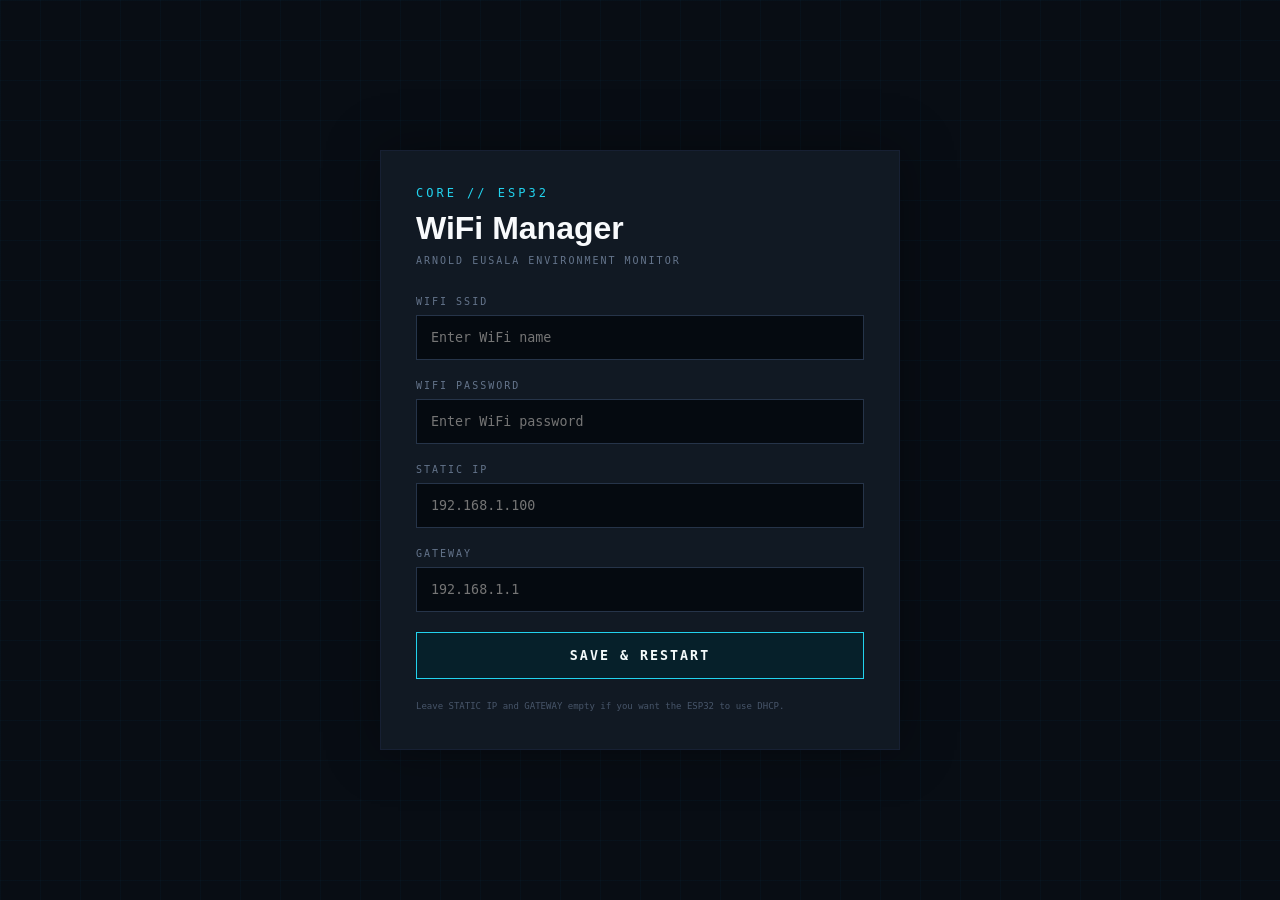
<file: wifimanager.html>
<!DOCTYPE html>
<html lang="en">
<head>
    <meta charset="UTF-8">
    <meta name="viewport" content="width=device-width, initial-scale=1.0">
    <title>CORE // WiFi Manager</title>

    <style>
        * {
            box-sizing: border-box;
            margin: 0;
            padding: 0;
        }

        body {
            min-height: 100vh;
            background: #080d14;
            color: #dbeafe;
            font-family: "Segoe UI", Arial, sans-serif;
            display: flex;
            justify-content: center;
            align-items: center;
            padding: 20px;
        }

        .grid {
            position: fixed;
            inset: 0;
            z-index: -1;
            background-image:
                linear-gradient(rgba(14,165,233,.035) 1px, transparent 1px),
                linear-gradient(90deg, rgba(14,165,233,.035) 1px, transparent 1px);
            background-size: 40px 40px;
        }

        .card {
            width: 100%;
            max-width: 520px;
            background: #111923;
            border: 1px solid #172033;
            padding: 35px;
            box-shadow: 0 0 50px rgba(0,0,0,.35);
        }

        .brand {
            color: #22d3ee;
            font-family: monospace;
            font-size: 12px;
            letter-spacing: 3px;
            margin-bottom: 10px;
        }

        h1 {
            color: #f8fafc;
            font-size: 32px;
            margin-bottom: 8px;
        }

        .subtitle {
            color: #64748b;
            font-family: monospace;
            font-size: 10px;
            letter-spacing: 2px;
            margin-bottom: 30px;
        }

        label {
            display: block;
            color: #64748b;
            font-family: monospace;
            font-size: 10px;
            letter-spacing: 2px;
            margin-bottom: 8px;
        }

        input {
            width: 100%;
            padding: 14px;
            margin-bottom: 20px;
            background: #050a10;
            color: #f8fafc;
            border: 1px solid #263449;
            outline: none;
            font-family: monospace;
        }

        input:focus {
            border-color: #22d3ee;
            box-shadow: 0 0 0 1px #22d3ee;
        }

        button {
            width: 100%;
            padding: 15px;
            background: #06202a;
            color: #f4fafb;
            border: 1px solid #22d3ee;
            font-family: monospace;
            font-weight: bold;
            letter-spacing: 2px;
            cursor: pointer;
        }

        button:hover {
            background: #083746;
        }

        .note {
            margin-top: 20px;
            color: #475569;
            font-family: monospace;
            font-size: 9px;
            line-height: 1.7;
        }
    </style>
</head>

<body>

<div class="grid"></div>

<div class="card">

    <div class="brand">CORE // ESP32</div>

    <h1>WiFi Manager</h1>

    <div class="subtitle">
        ARNOLD EUSALA ENVIRONMENT MONITOR
    </div>

    <form method="POST" action="/">

        <label>WIFI SSID</label>
        <input
            type="text"
            name="ssid"
            placeholder="Enter WiFi name"
            required
        >

        <label>WIFI PASSWORD</label>
        <input
            type="password"
            name="pass"
            placeholder="Enter WiFi password"
        >

        <label>STATIC IP</label>
        <input
            type="text"
            name="ip"
            placeholder="192.168.1.100"
        >

        <label>GATEWAY</label>
        <input
            type="text"
            name="gateway"
            placeholder="192.168.1.1"
        >

        <button type="submit">
            SAVE &amp; RESTART
        </button>

    </form>

    <div class="note">
        Leave STATIC IP and GATEWAY empty if you want
        the ESP32 to use DHCP.
    </div>

</div>

</body>
</html>
</file>
